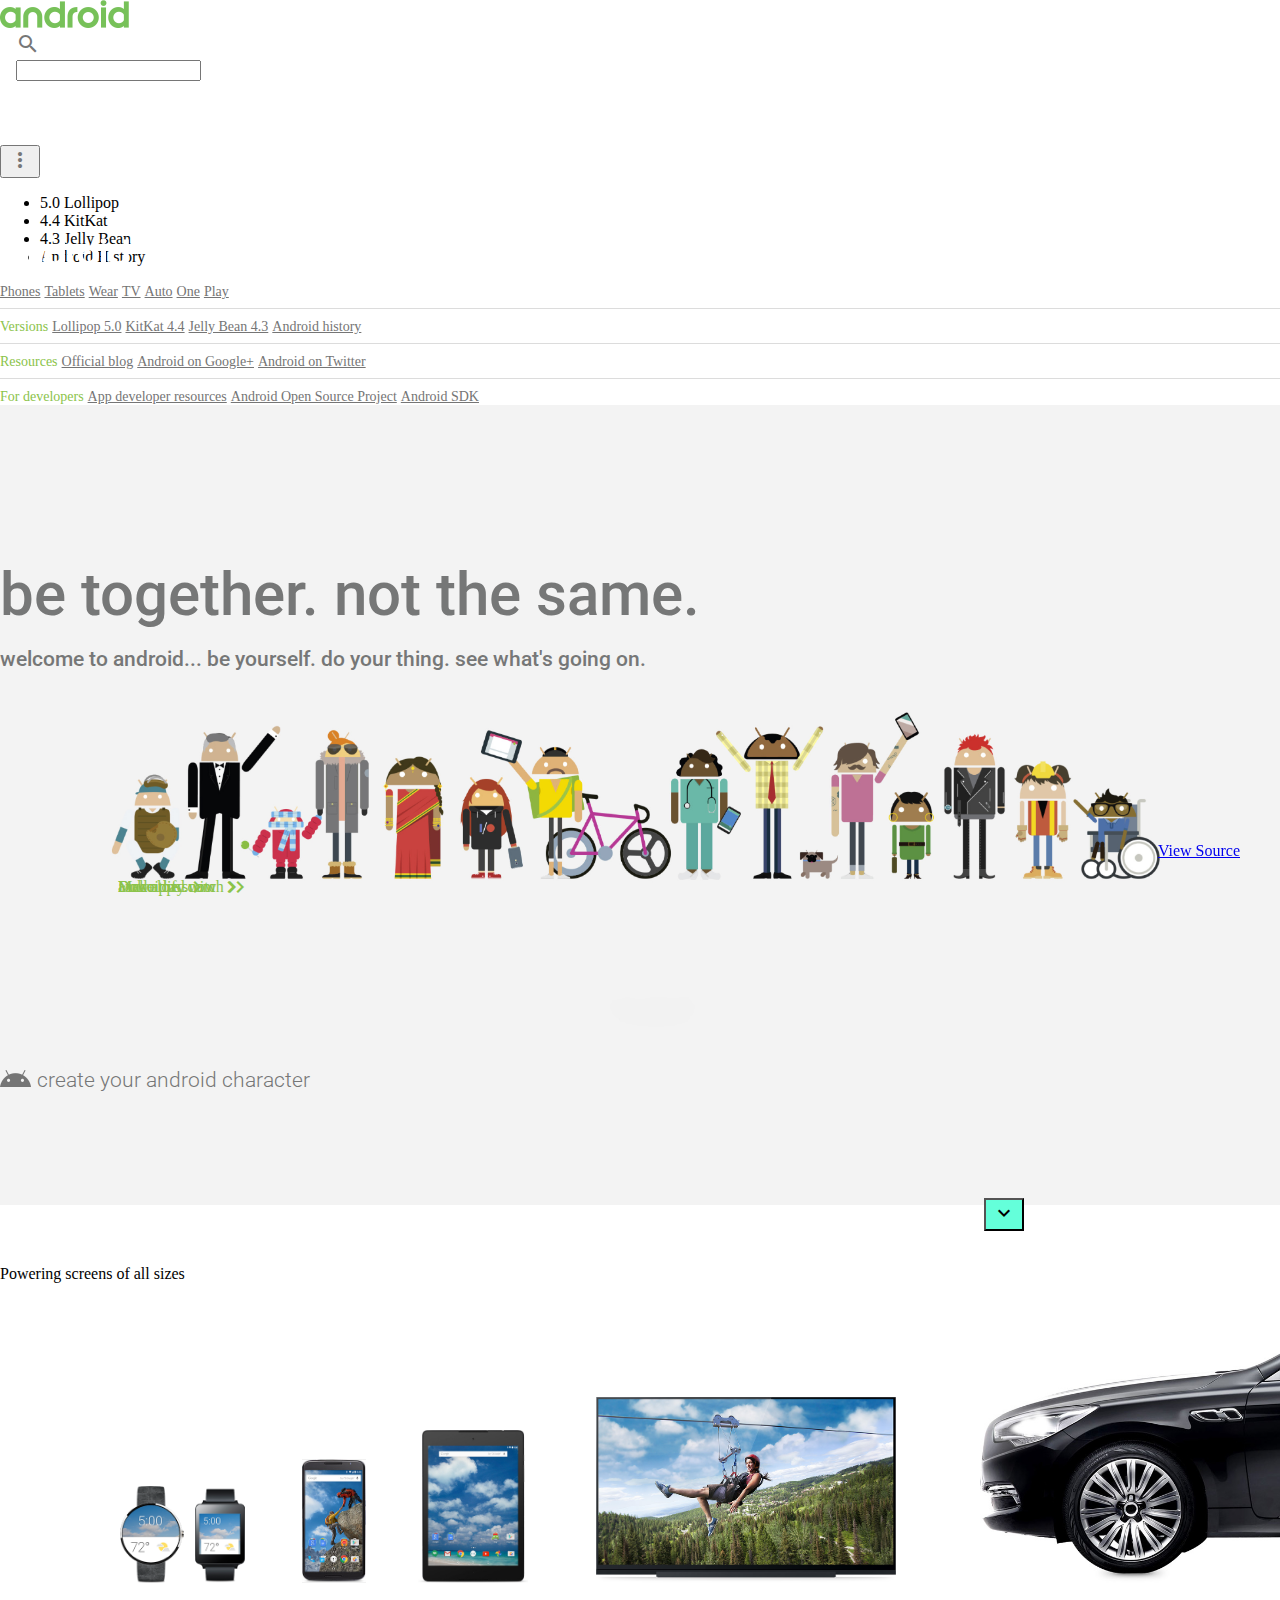
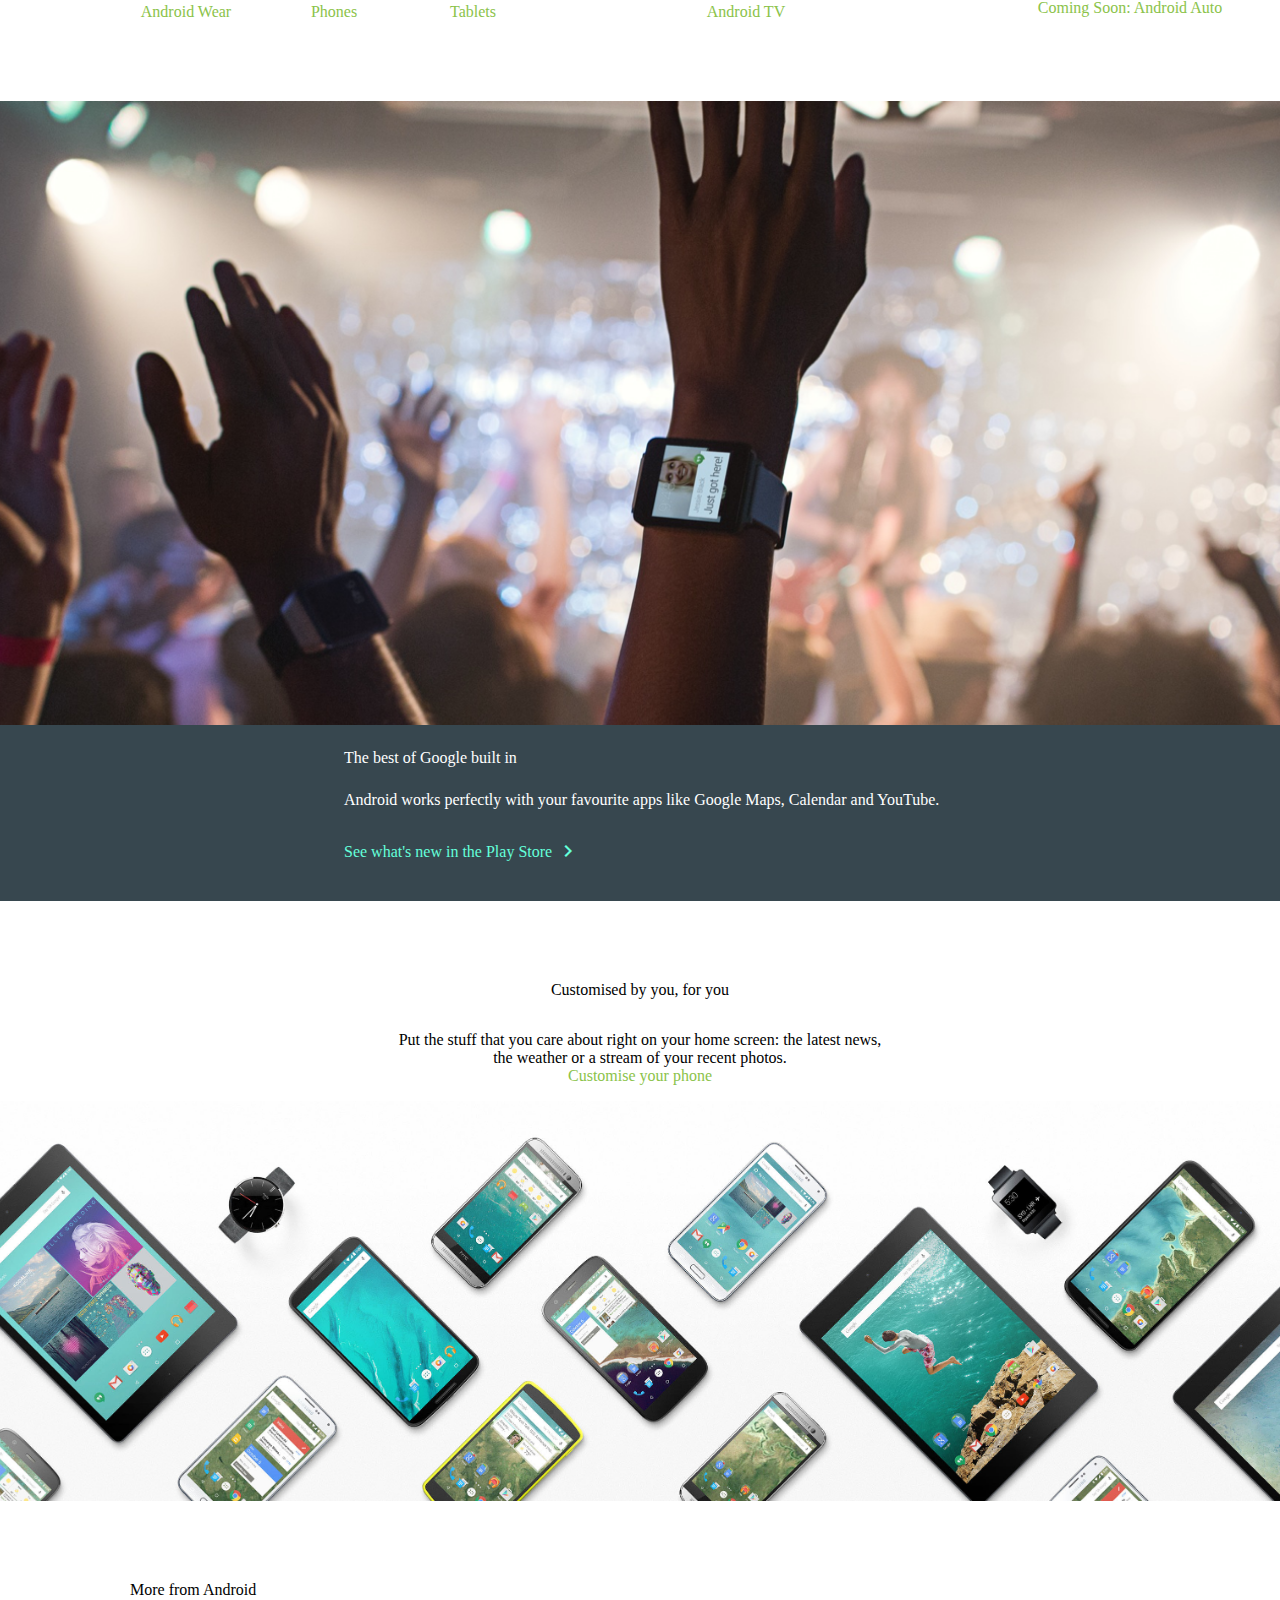
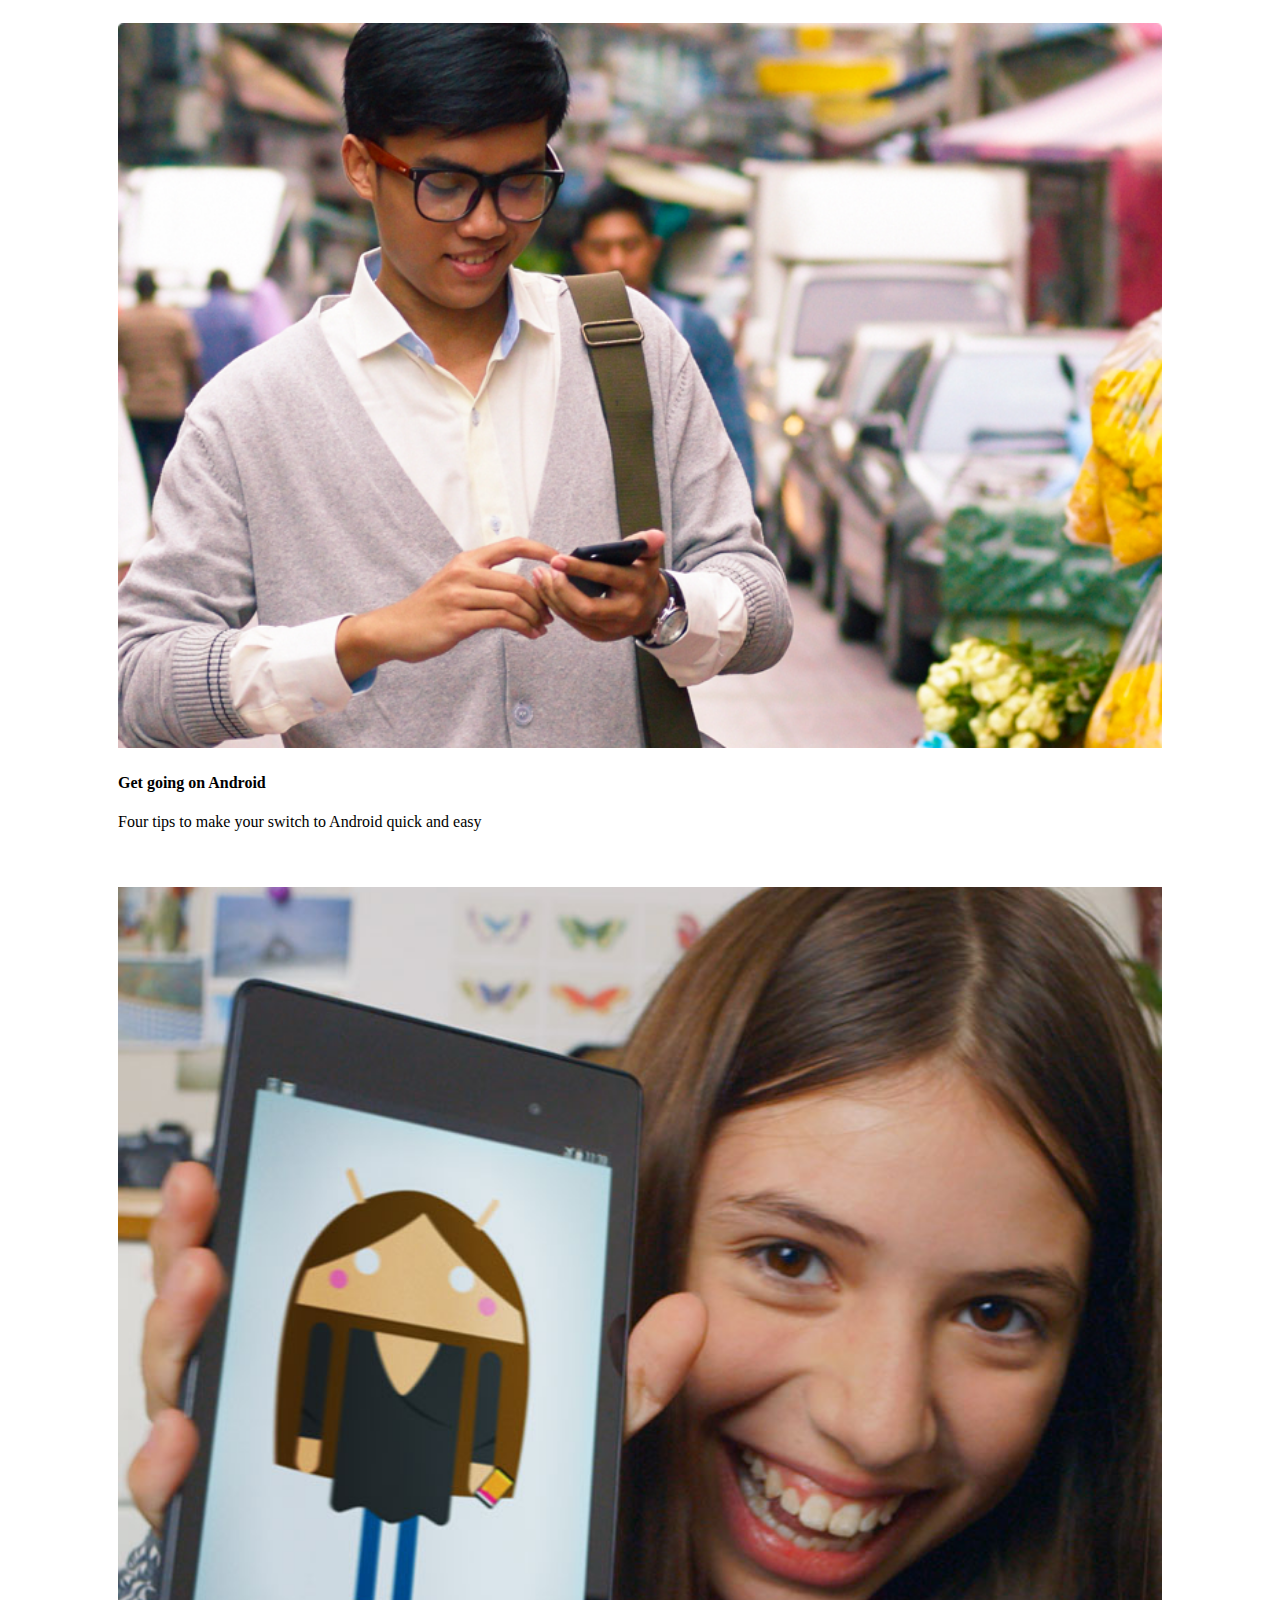
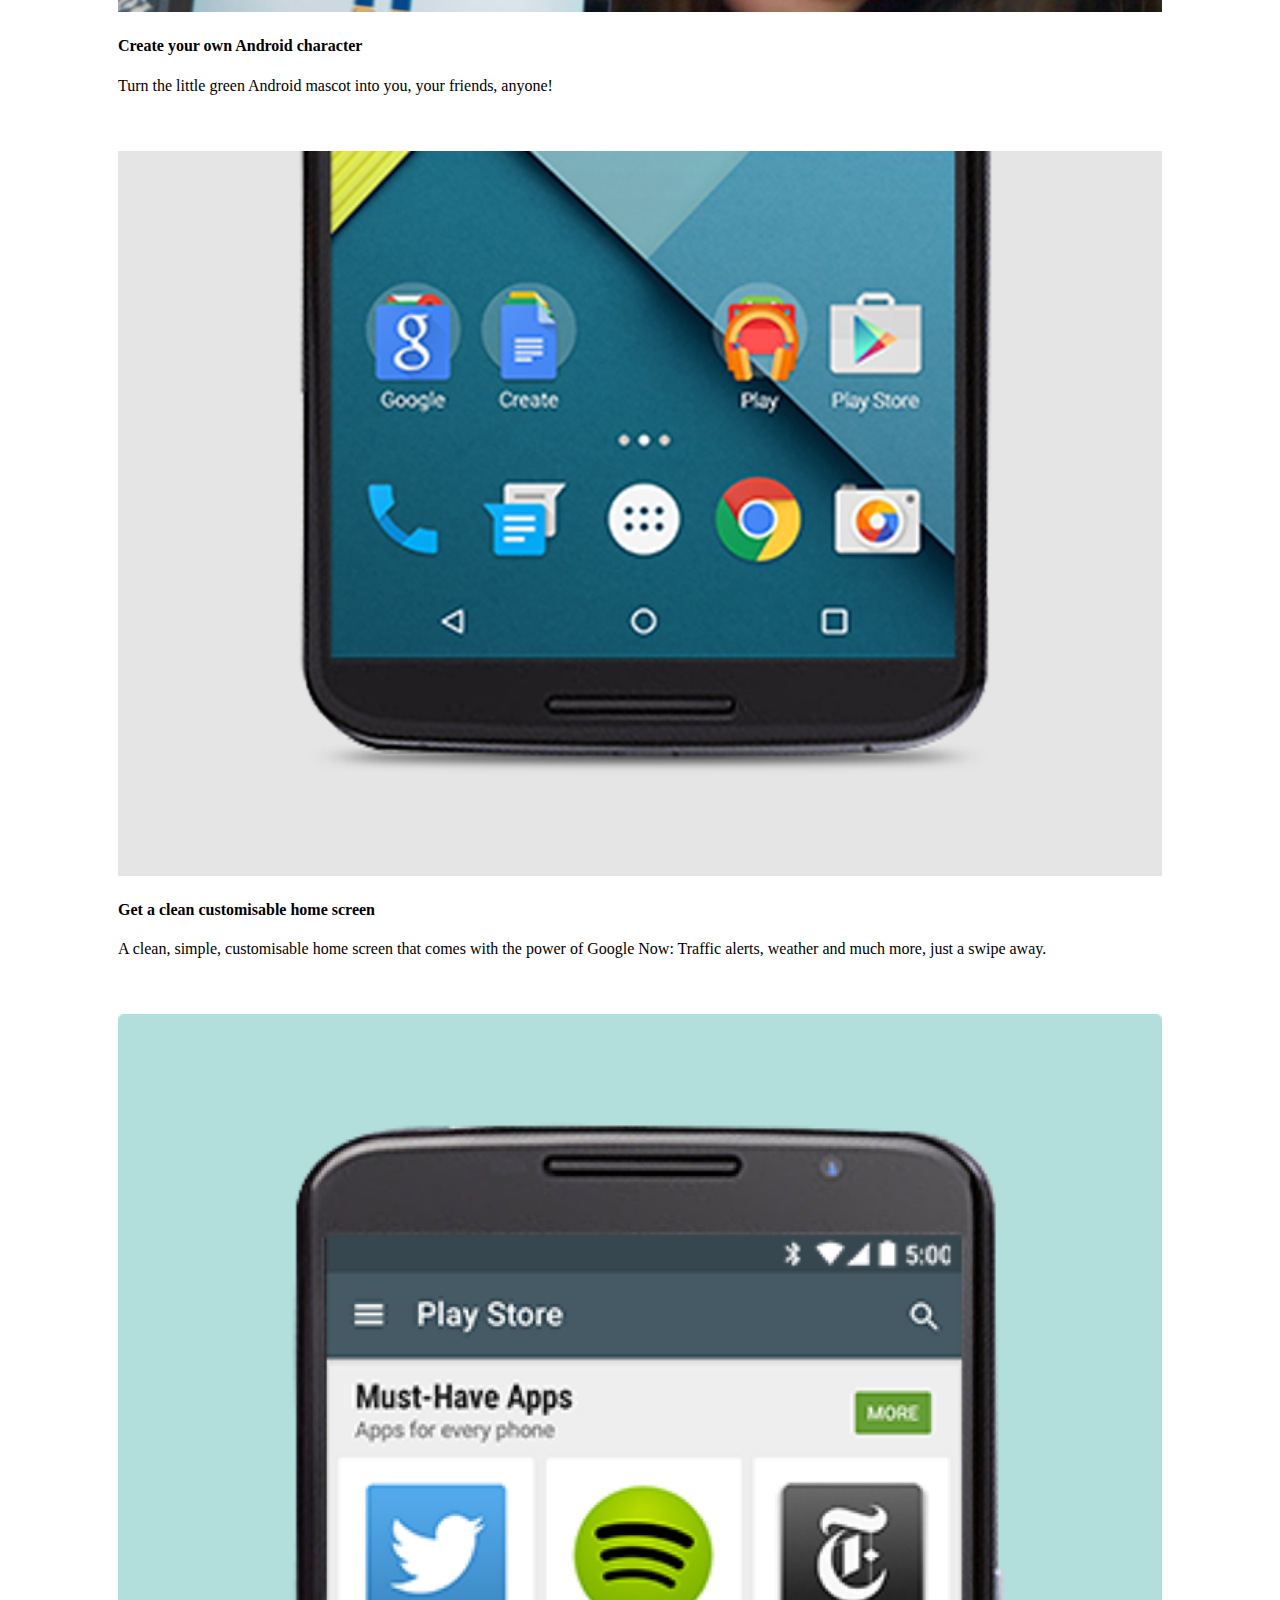
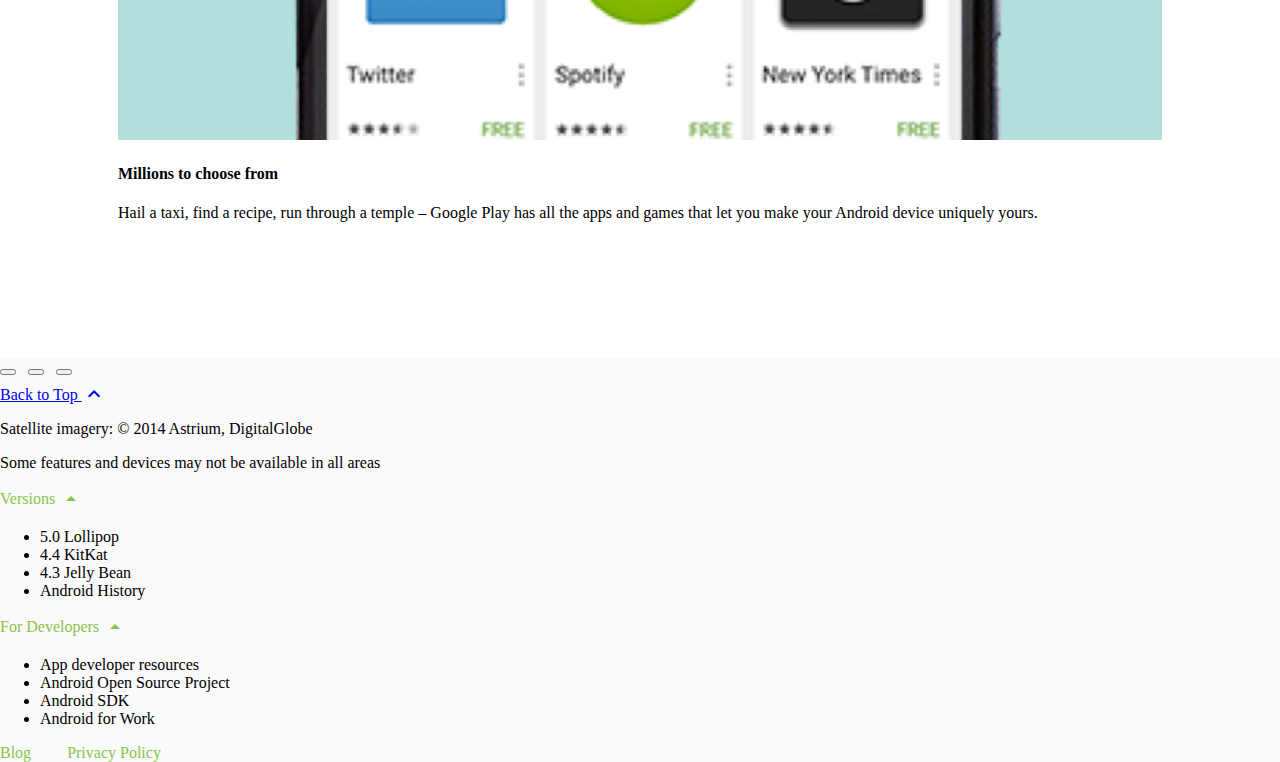
<file: mdl/mdl-template-android-dot-com/index.html>
<!doctype html>
<!--
  Material Design Lite
  Copyright 2015 Google Inc. All rights reserved.

  Licensed under the Apache License, Version 2.0 (the "License");
  you may not use this file except in compliance with the License.
  You may obtain a copy of the License at

      https://www.apache.org/licenses/LICENSE-2.0

  Unless required by applicable law or agreed to in writing, software
  distributed under the License is distributed on an "AS IS" BASIS,
  WITHOUT WARRANTIES OR CONDITIONS OF ANY KIND, either express or implied.
  See the License for the specific language governing permissions and
  limitations under the License
-->

<html lang="en">
  <head>
    <meta charset="utf-8">
    <meta http-equiv="X-UA-Compatible" content="IE=edge">
    <meta name="description" content="Introducing Lollipop, a sweet new take on Android.">
    <meta name="viewport" content="width=device-width, initial-scale=1.0, minimum-scale=1.0">
    <title>Android</title>

    <!-- Page styles -->
    <link rel="stylesheet" href="https://fonts.googleapis.com/css?family=Roboto:regular,bold,italic,thin,light,bolditalic,black,medium&amp;lang=en">
    <link rel="stylesheet" href="https://fonts.googleapis.com/icon?family=Material+Icons">
    <link rel="stylesheet" href="https://code.getmdl.io/1.3.0/material.min.css">
    <link rel="stylesheet" href="styles.css">
    <style>
    #view-source {
      position: fixed;
      display: block;
      right: 0;
      bottom: 0;
      margin-right: 40px;
      margin-bottom: 40px;
      z-index: 900;
    }
    </style>
  </head>
  <body>
    <div class="mdl-layout mdl-js-layout mdl-layout--fixed-header">

      <div class="android-header mdl-layout__header mdl-layout__header--waterfall">
        <div class="mdl-layout__header-row">
          <span class="android-title mdl-layout-title">
            <img class="android-logo-image" src="images/android-logo.png">
          </span>
          <!-- Add spacer, to align navigation to the right in desktop -->
          <div class="android-header-spacer mdl-layout-spacer"></div>
          <div class="android-search-box mdl-textfield mdl-js-textfield mdl-textfield--expandable mdl-textfield--floating-label mdl-textfield--align-right mdl-textfield--full-width">
            <label class="mdl-button mdl-js-button mdl-button--icon" for="search-field">
              <i class="material-icons">search</i>
            </label>
            <div class="mdl-textfield__expandable-holder">
              <input class="mdl-textfield__input" type="text" id="search-field">
            </div>
          </div>
          <!-- Navigation -->
          <div class="android-navigation-container">
            <nav class="android-navigation mdl-navigation">
              <a class="mdl-navigation__link mdl-typography--text-uppercase" href="">Phones</a>
              <a class="mdl-navigation__link mdl-typography--text-uppercase" href="">Tablets</a>
              <a class="mdl-navigation__link mdl-typography--text-uppercase" href="">Wear</a>
              <a class="mdl-navigation__link mdl-typography--text-uppercase" href="">TV</a>
              <a class="mdl-navigation__link mdl-typography--text-uppercase" href="">Auto</a>
              <a class="mdl-navigation__link mdl-typography--text-uppercase" href="">One</a>
              <a class="mdl-navigation__link mdl-typography--text-uppercase" href="">Play</a>
            </nav>
          </div>
          <span class="android-mobile-title mdl-layout-title">
            <img class="android-logo-image" src="images/android-logo.png">
          </span>
          <button class="android-more-button mdl-button mdl-js-button mdl-button--icon mdl-js-ripple-effect" id="more-button">
            <i class="material-icons">more_vert</i>
          </button>
          <ul class="mdl-menu mdl-js-menu mdl-menu--bottom-right mdl-js-ripple-effect" for="more-button">
            <li class="mdl-menu__item">5.0 Lollipop</li>
            <li class="mdl-menu__item">4.4 KitKat</li>
            <li disabled class="mdl-menu__item">4.3 Jelly Bean</li>
            <li class="mdl-menu__item">Android History</li>
          </ul>
        </div>
      </div>

      <div class="android-drawer mdl-layout__drawer">
        <span class="mdl-layout-title">
          <img class="android-logo-image" src="images/android-logo-white.png">
        </span>
        <nav class="mdl-navigation">
          <a class="mdl-navigation__link" href="">Phones</a>
          <a class="mdl-navigation__link" href="">Tablets</a>
          <a class="mdl-navigation__link" href="">Wear</a>
          <a class="mdl-navigation__link" href="">TV</a>
          <a class="mdl-navigation__link" href="">Auto</a>
          <a class="mdl-navigation__link" href="">One</a>
          <a class="mdl-navigation__link" href="">Play</a>
          <div class="android-drawer-separator"></div>
          <span class="mdl-navigation__link" href="">Versions</span>
          <a class="mdl-navigation__link" href="">Lollipop 5.0</a>
          <a class="mdl-navigation__link" href="">KitKat 4.4</a>
          <a class="mdl-navigation__link" href="">Jelly Bean 4.3</a>
          <a class="mdl-navigation__link" href="">Android history</a>
          <div class="android-drawer-separator"></div>
          <span class="mdl-navigation__link" href="">Resources</span>
          <a class="mdl-navigation__link" href="">Official blog</a>
          <a class="mdl-navigation__link" href="">Android on Google+</a>
          <a class="mdl-navigation__link" href="">Android on Twitter</a>
          <div class="android-drawer-separator"></div>
          <span class="mdl-navigation__link" href="">For developers</span>
          <a class="mdl-navigation__link" href="">App developer resources</a>
          <a class="mdl-navigation__link" href="">Android Open Source Project</a>
          <a class="mdl-navigation__link" href="">Android SDK</a>
        </nav>
      </div>

      <div class="android-content mdl-layout__content">
        <a name="top"></a>
        <div class="android-be-together-section mdl-typography--text-center">
          <div class="logo-font android-slogan">be together. not the same.</div>
          <div class="logo-font android-sub-slogan">welcome to android... be yourself. do your thing. see what's going on.</div>
          <div class="logo-font android-create-character">
            <a href=""><img src="images/andy.png"> create your android character</a>
          </div>

          <a href="#screens">
            <button class="android-fab mdl-button mdl-button--colored mdl-js-button mdl-button--fab mdl-js-ripple-effect">
              <i class="material-icons">expand_more</i>
            </button>
          </a>
        </div>
        <div class="android-screen-section mdl-typography--text-center">
          <a name="screens"></a>
          <div class="mdl-typography--display-1-color-contrast">Powering screens of all sizes</div>
          <div class="android-screens">
            <div class="android-wear android-screen">
              <a class="android-image-link" href="">
                <img class="android-screen-image" src="images/wear-silver-on.png">
                <img class="android-screen-image" src="images/wear-black-on.png">
              </a>
              <a class="android-link mdl-typography--font-regular mdl-typography--text-uppercase" href="">Android Wear</a>
            </div>
            <div class="android-phone android-screen">
              <a class="android-image-link" href="">
                <img class="android-screen-image" src="images/nexus6-on.jpg">
              </a>
              <a class="android-link mdl-typography--font-regular mdl-typography--text-uppercase" href="">Phones</a>
            </div>
            <div class="android-tablet android-screen">
              <a class="android-image-link" href="">
                <img class="android-screen-image" src="images/nexus9-on.jpg">
              </a>
              <a class="android-link mdl-typography--font-regular mdl-typography--text-uppercase" href="">Tablets</a>
            </div>
            <div class="android-tv android-screen">
              <a class="android-image-link" href="">
                <img class="android-screen-image" src="images/tv-on.jpg">
              </a>
              <a class="android-link mdl-typography--font-regular mdl-typography--text-uppercase" href="">Android TV</a>
            </div>
            <div class="android-auto android-screen">
              <a class="android-image-link" href="">
                <img class="android-screen-image" src="images/auto-on.jpg">
              </a>
              <a class="android-link mdl-typography--font-regular mdl-typography--text-uppercase mdl-typography--text-left" href="">Coming Soon: Android Auto</a>
            </div>
          </div>
        </div>
        <div class="android-wear-section">
          <div class="android-wear-band">
            <div class="android-wear-band-text">
              <div class="mdl-typography--display-2 mdl-typography--font-thin">The best of Google built in</div>
              <p class="mdl-typography--headline mdl-typography--font-thin">
                Android works perfectly with your favourite apps like Google Maps,
                Calendar and YouTube.
              </p>
              <p>
                <a class="mdl-typography--font-regular mdl-typography--text-uppercase android-alt-link" href="">
                  See what's new in the Play Store&nbsp;<i class="material-icons">chevron_right</i>
                </a>
              </p>
            </div>
          </div>
        </div>
        <div class="android-customized-section">
          <div class="android-customized-section-text">
            <div class="mdl-typography--font-light mdl-typography--display-1-color-contrast">Customised by you, for you</div>
            <p class="mdl-typography--font-light">
              Put the stuff that you care about right on your home screen: the latest news, the weather or a stream of your recent photos.
              <br>
              <a href="" class="android-link mdl-typography--font-light">Customise your phone</a>
            </p>
          </div>
          <div class="android-customized-section-image"></div>
        </div>
        <div class="android-more-section">
          <div class="android-section-title mdl-typography--display-1-color-contrast">More from Android</div>
          <div class="android-card-container mdl-grid">
            <div class="mdl-cell mdl-cell--3-col mdl-cell--4-col-tablet mdl-cell--4-col-phone mdl-card mdl-shadow--3dp">
              <div class="mdl-card__media">
                <img src="images/more-from-1.png">
              </div>
              <div class="mdl-card__title">
                 <h4 class="mdl-card__title-text">Get going on Android</h4>
              </div>
              <div class="mdl-card__supporting-text">
                <span class="mdl-typography--font-light mdl-typography--subhead">Four tips to make your switch to Android quick and easy</span>
              </div>
              <div class="mdl-card__actions">
                 <a class="android-link mdl-button mdl-js-button mdl-typography--text-uppercase" href="">
                   Make the switch
                   <i class="material-icons">chevron_right</i>
                 </a>
              </div>
            </div>

            <div class="mdl-cell mdl-cell--3-col mdl-cell--4-col-tablet mdl-cell--4-col-phone mdl-card mdl-shadow--3dp">
              <div class="mdl-card__media">
                <img src="images/more-from-4.png">
              </div>
              <div class="mdl-card__title">
                 <h4 class="mdl-card__title-text">Create your own Android character</h4>
              </div>
              <div class="mdl-card__supporting-text">
                <span class="mdl-typography--font-light mdl-typography--subhead">Turn the little green Android mascot into you, your friends, anyone!</span>
              </div>
              <div class="mdl-card__actions">
                 <a class="android-link mdl-button mdl-js-button mdl-typography--text-uppercase" href="">
                   androidify.com
                   <i class="material-icons">chevron_right</i>
                 </a>
              </div>
            </div>

            <div class="mdl-cell mdl-cell--3-col mdl-cell--4-col-tablet mdl-cell--4-col-phone mdl-card mdl-shadow--3dp">
              <div class="mdl-card__media">
                <img src="images/more-from-2.png">
              </div>
              <div class="mdl-card__title">
                 <h4 class="mdl-card__title-text">Get a clean customisable home screen</h4>
              </div>
              <div class="mdl-card__supporting-text">
                <span class="mdl-typography--font-light mdl-typography--subhead">A clean, simple, customisable home screen that comes with the power of Google Now: Traffic alerts, weather and much more, just a swipe away.</span>
              </div>
              <div class="mdl-card__actions">
                 <a class="android-link mdl-button mdl-js-button mdl-typography--text-uppercase" href="">
                   Download now
                   <i class="material-icons">chevron_right</i>
                 </a>
              </div>
            </div>

            <div class="mdl-cell mdl-cell--3-col mdl-cell--4-col-tablet mdl-cell--4-col-phone mdl-card mdl-shadow--3dp">
              <div class="mdl-card__media">
                <img src="images/more-from-3.png">
              </div>
              <div class="mdl-card__title">
                 <h4 class="mdl-card__title-text">Millions to choose from</h4>
              </div>
              <div class="mdl-card__supporting-text">
                <span class="mdl-typography--font-light mdl-typography--subhead">Hail a taxi, find a recipe, run through a temple – Google Play has all the apps and games that let you make your Android device uniquely yours.</span>
              </div>
              <div class="mdl-card__actions">
                 <a class="android-link mdl-button mdl-js-button mdl-typography--text-uppercase" href="">
                   Find apps
                   <i class="material-icons">chevron_right</i>
                 </a>
              </div>
            </div>
          </div>
        </div>

        <footer class="android-footer mdl-mega-footer">
          <div class="mdl-mega-footer--top-section">
            <div class="mdl-mega-footer--left-section">
              <button class="mdl-mega-footer--social-btn"></button>
              &nbsp;
              <button class="mdl-mega-footer--social-btn"></button>
              &nbsp;
              <button class="mdl-mega-footer--social-btn"></button>
            </div>
            <div class="mdl-mega-footer--right-section">
              <a class="mdl-typography--font-light" href="#top">
                Back to Top
                <i class="material-icons">expand_less</i>
              </a>
            </div>
          </div>

          <div class="mdl-mega-footer--middle-section">
            <p class="mdl-typography--font-light">Satellite imagery: © 2014 Astrium, DigitalGlobe</p>
            <p class="mdl-typography--font-light">Some features and devices may not be available in all areas</p>
          </div>

          <div class="mdl-mega-footer--bottom-section">
            <a class="android-link android-link-menu mdl-typography--font-light" id="version-dropdown">
              Versions
              <i class="material-icons">arrow_drop_up</i>
            </a>
            <ul class="mdl-menu mdl-js-menu mdl-menu--top-left mdl-js-ripple-effect" for="version-dropdown">
              <li class="mdl-menu__item">5.0 Lollipop</li>
              <li class="mdl-menu__item">4.4 KitKat</li>
              <li class="mdl-menu__item">4.3 Jelly Bean</li>
              <li class="mdl-menu__item">Android History</li>
            </ul>
            <a class="android-link android-link-menu mdl-typography--font-light" id="developers-dropdown">
              For Developers
              <i class="material-icons">arrow_drop_up</i>
            </a>
            <ul class="mdl-menu mdl-js-menu mdl-menu--top-left mdl-js-ripple-effect" for="developers-dropdown">
              <li class="mdl-menu__item">App developer resources</li>
              <li class="mdl-menu__item">Android Open Source Project</li>
              <li class="mdl-menu__item">Android SDK</li>
              <li class="mdl-menu__item">Android for Work</li>
            </ul>
            <a class="android-link mdl-typography--font-light" href="">Blog</a>
            <a class="android-link mdl-typography--font-light" href="">Privacy Policy</a>
          </div>

        </footer>
      </div>
    </div>
    <a href="https://github.com/google/material-design-lite/blob/mdl-1.x/templates/android-dot-com/" target="_blank" id="view-source" class="mdl-button mdl-js-button mdl-button--raised mdl-js-ripple-effect mdl-color--accent mdl-color-text--accent-contrast">View Source</a>
    <script src="https://code.getmdl.io/1.3.0/material.min.js"></script>
  </body>
</html>
</file>
<file: mdl/mdl-template-android-dot-com/styles.css>
/**
 * Copyright 2015 Google Inc. All Rights Reserved.
 *
 * Licensed under the Apache License, Version 2.0 (the "License");
 * you may not use this file except in compliance with the License.
 * You may obtain a copy of the License at
 *
 *      http://www.apache.org/licenses/LICENSE-2.0
 *
 * Unless required by applicable law or agreed to in writing, software
 * distributed under the License is distributed on an "AS IS" BASIS,
 * WITHOUT WARRANTIES OR CONDITIONS OF ANY KIND, either express or implied.
 * See the License for the specific language governing permissions and
 * limitations under the License.
 */

body {
  margin: 0;
}

/* Disable ugly boxes around images in IE10 */
a img{
  border: 0px;
}

::-moz-selection {
  background-color: #6ab344;
  color: #fff;
}

::selection {
  background-color: #6ab344;
  color: #fff;
}

.android-search-box .mdl-textfield__input {
  color: rgba(0, 0, 0, 0.87);
}

.android-header .mdl-menu__container {
  z-index: 50;
  margin: 0 !important;
}


.mdl-textfield--expandable {
  width: auto;
}

.android-fab {
  position: absolute;
  right: 20%;
  bottom: -26px;
  z-index: 3;
  background: #64ffda !important;
  color: black !important;
}

.android-mobile-title {
  display: none !important;
}


.android-logo-image {
  height: 28px;
  width: 140px;
}


.android-header {
  overflow: visible;
  background-color: white;
}

  .android-header .material-icons {
    color: #767777 !important;
  }

  .android-header .mdl-layout__drawer-button {
    background: transparent;
    color: #767777;
  }

  .android-header .mdl-navigation__link {
    color: #757575;
    font-weight: 700;
    font-size: 14px;
  }

  .android-navigation-container {
    /* Simple hack to make the overflow happen to the left instead... */
    direction: rtl;
    -webkit-order: 1;
        -ms-flex-order: 1;
            order: 1;
    width: 500px;
    transition: opacity 0.2s cubic-bezier(0.4, 0, 0.2, 1),
        width 0.2s cubic-bezier(0.4, 0, 0.2, 1);
  }

  .android-navigation {
    /* ... and now make sure the content is actually LTR */
    direction: ltr;
    -webkit-justify-content: flex-end;
        -ms-flex-pack: end;
            justify-content: flex-end;
    width: 800px;
  }

  .android-search-box.is-focused + .android-navigation-container {
    opacity: 0;
    width: 100px;
  }


  .android-navigation .mdl-navigation__link {
    display: inline-block;
    height: 60px;
    line-height: 68px;
    background-color: transparent !important;
    border-bottom: 4px solid transparent;
  }

    .android-navigation .mdl-navigation__link:hover {
      border-bottom: 4px solid #8bc34a;
    }

  .android-search-box {
    -webkit-order: 2;
        -ms-flex-order: 2;
            order: 2;
    margin-left: 16px;
    margin-right: 16px;
  }

  .android-more-button {
    -webkit-order: 3;
        -ms-flex-order: 3;
            order: 3;
  }


.android-drawer {
  border-right: none;
}

  .android-drawer-separator {
    height: 1px;
    background-color: #dcdcdc;
    margin: 8px 0;
  }

  .android-drawer .mdl-navigation__link.mdl-navigation__link {
    font-size: 14px;
    color: #757575;
  }

  .android-drawer span.mdl-navigation__link.mdl-navigation__link {
    color: #8bc34a;
  }

  .android-drawer .mdl-layout-title {
    position: relative;
    background: #6ab344;
    height: 160px;
  }

    .android-drawer .android-logo-image {
      position: absolute;
      bottom: 16px;
    }

.android-be-together-section {
  position: relative;
  height: 800px;
  width: auto;
  background-color: #f3f3f3;
  background: url('images/slide01.jpg') center 30% no-repeat;
  background-size: cover;
}

.logo-font {
  font-family: 'Roboto', 'Helvetica', 'Arial', sans-serif;
  line-height: 1;
  color: #767777;
  font-weight: 500;
}

.android-slogan {
  font-size: 60px;
  padding-top: 160px;
}

.android-sub-slogan {
  font-size: 21px;
  padding-top: 24px;
}

.android-create-character {
  font-size: 21px;
  padding-top: 400px;
}

  .android-create-character a {
    text-decoration: none;
    color: #767777;
    font-weight: 300;
  }

.android-screen-section {
  position: relative;
  padding-top: 60px;
  padding-bottom: 80px;
}

.android-screens {
  text-align: right;
  width: 100%;
  white-space: nowrap;
  overflow-x: auto;
}

.android-screen {
  text-align: center;
}

.android-screen .android-link {
  margin-top: 16px;
  display: block;
  z-index: 2;
}

.android-image-link {
  text-decoration: none;
}

.android-wear {
  display: inline-block;
  width: 160px;
  margin-right: 32px;
}

  .android-wear .android-screen-image {
    width: 40%;
    z-index: 1;
  }


.android-phone {
  display: inline-block;
  width: 64px;
  margin-right: 48px;
}

  .android-phone .android-screen-image {
    width: 100%;
    z-index: 1;
  }


.android-tablet {
  display: inline-block;
  width: 110px;
  margin-right: 64px;
}

  .android-tablet .android-screen-image {
    width: 100%;
    z-index: 1;
  }

  .android-tablet .android-link {
    display: block;
    z-index: 2;
  }


.android-tv {
  display: inline-block;
  width: 300px;
  margin-right: 80px;
}

  .android-tv .android-screen-image {
    width: 100%;
    z-index: 1;
  }


.android-auto {
  display: inline-block;
  width: 300px;
  overflow: hidden;
}

  .android-auto .android-screen-image {
    display: block;
    height: 300px;
    z-index: 1;
  }


.android-wear-section {
  position: relative;
  background: url('images/wear.png') center top no-repeat;
  background-size: cover;
  height: 800px;
}

.android-wear-band {
  position: absolute;
  bottom: 0;
  width: 100%;
  text-align: center;
  background-color: #37474f;
}

.android-wear-band-text {
  max-width: 800px;
  margin-left: 25%;
  padding: 24px;
  text-align: left;
  color: white;
}

  .android-wear-band-text p {
    padding-top: 8px;
  }

.android-link {
  text-decoration: none;
  color: #8bc34a !important;
}

  .android-link:hover {
    color: #7cb342 !important;
  }

  .android-link .material-icons {
    position: relative;
    top: -1px;
    vertical-align: middle;
  }

.android-alt-link {
  text-decoration: none;
  color: #64ffda !important;
  font-size: 16px;
}

  .android-alt-link:hover {
    color: #00bfa5 !important;
  }

  .android-alt-link .material-icons {
    position: relative;
    top: 6px;
  }

.android-customized-section {
  text-align: center;
}

.android-customized-section-text {
  max-width: 500px;
  margin-left: auto;
  margin-right: auto;
  padding: 80px 16px 0 16px;
}

  .android-customized-section-text p {
    padding-top: 16px;
  }

.android-customized-section-image {
  background: url('images/devices.jpg') center top no-repeat;
  background-size: cover;
  height: 400px;
}

.android-more-section {
  padding: 80px 0;
  max-width: 1044px;
  margin-left: auto;
  margin-right: auto;
}

  .android-more-section .android-section-title {
    margin-left: 12px;
    padding-bottom: 24px;
  }

.android-card-container {
}

  .android-card-container .mdl-card__media {
    overflow: hidden;
    background: transparent;
  }

    .android-card-container .mdl-card__media img {
      width: 100%;
    }

  .android-card-container .mdl-card__title {
    background: transparent;
    height: auto;
  }

  .android-card-container .mdl-card__title-text {
    color: black;
    height: auto;
  }

  .android-card-container .mdl-card__supporting-text {
    height: auto;
    color: black;
    padding-bottom: 56px;
  }

  .android-card-container .mdl-card__actions {
    position: absolute;
    bottom: 0;
  }

  .android-card-container .mdl-card__actions a {
    border-top: none;
    font-size: 16px;
  }

.android-footer {
  background-color: #fafafa;
  position: relative;
}

  .android-footer a:hover {
    color: #8bc34a;
  }

  .android-footer .mdl-mega-footer--top-section::after {
    border-bottom: none;
  }

  .android-footer .mdl-mega-footer--middle-section::after {
    border-bottom: none;
  }

  .android-footer .mdl-mega-footer--bottom-section {
    position: relative;
  }

  .android-footer .mdl-mega-footer--bottom-section a {
    margin-right: 2em;
  }

  .android-footer .mdl-mega-footer--right-section a .material-icons {
    position: relative;
    top: 6px;
  }


.android-link-menu:hover {
  cursor: pointer;
}


/**** Mobile layout ****/
@media (max-width: 900px) {
  .android-navigation-container {
    display: none;
  }

  .android-title {
    display: none !important;
  }

  .android-mobile-title {
    display: block !important;
    position: absolute;
    left: calc(50% - 70px);
    top: 12px;
    transition: opacity 0.2s cubic-bezier(0.4, 0, 0.2, 1);
  }

  /* WebViews in iOS 9 break the "~" operator, and WebViews in OS X 10.10 break
     consecutive "+" operators in some cases. Therefore, we need to use both
     here to cover all the bases. */
  .android.android-search-box.is-focused ~ .android-mobile-title,
  .android-search-box.is-focused + .android-navigation-container + .android-mobile-title {
    opacity: 0;
  }

  .android-more-button {
    display: none;
  }

  .android-search-box.is-focused {
    width: calc(100% - 48px);
  }

  .android-search-box .mdl-textfield__expandable-holder {
    width: 100%;
  }

  .android-be-together-section {
    height: 350px;
  }

  .android-slogan {
    font-size: 26px;
    margin: 0 16px;
    padding-top: 24px;
  }

  .android-sub-slogan {
    font-size: 16px;
    margin: 0 16px;
    padding-top: 8px;
  }

  .android-create-character {
    padding-top: 200px;
    font-size: 16px;
  }

  .android-create-character img {
    height: 12px;
  }

  .android-fab {
    display: none;
  }

  .android-wear-band-text {
    margin-left: 0;
    padding: 16px;
  }

  .android-footer .mdl-mega-footer--bottom-section {
    display: none;
  }
}
</file>
